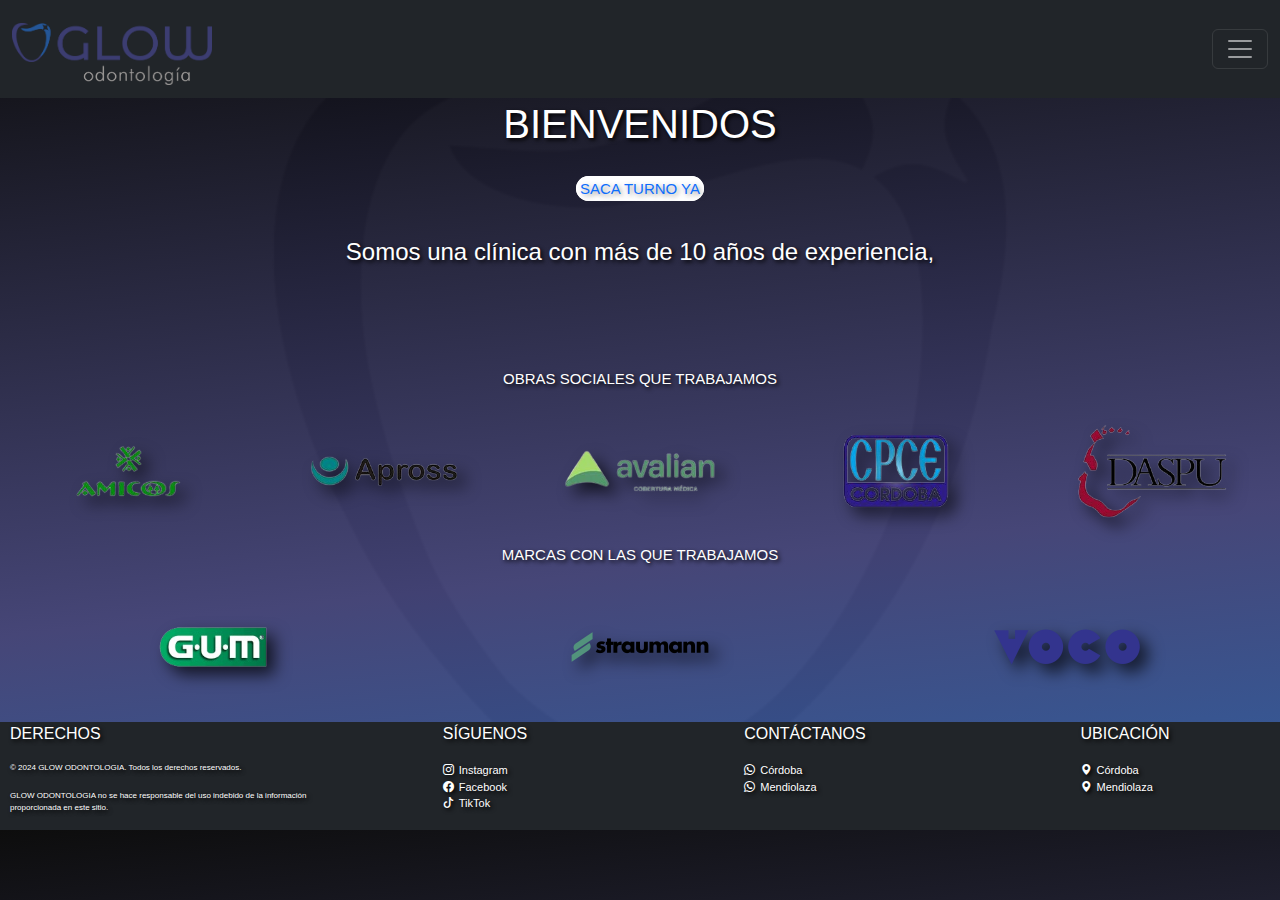
<file: index.html>
<!DOCTYPE html>
<html lang="es">

<head>
  <meta charset="UTF-8">
  <meta name="viewport" content="width=device-width, initial-scale=1.0">
  <link href="https://cdn.jsdelivr.net/npm/bootstrap@5.3.3/dist/css/bootstrap.min.css" rel="stylesheet"
    integrity="sha384-QWTKZyjpPEjISv5WaRU9OFeRpok6YctnYmDr5pNlyT2bRjXh0JMhjY6hW+ALEwIH" crossorigin="anonymous">
  <script src="https://cdn.jsdelivr.net/npm/bootstrap@5.3.3/dist/js/bootstrap.bundle.min.js"
    integrity="sha384-YvpcrYf0tY3lHB60NNkmXc5s9fDVZLESaAA55NDzOxhy9GkcIdslK1eN7N6jIeHz" crossorigin="anonymous">
    </script>
  <link rel="stylesheet" href="./CSS/styles.css">
  <link rel="stylesheet" href="https://cdn.jsdelivr.net/npm/bootstrap-icons@1.11.3/font/bootstrap-icons.css">
  <title>Inicio</title>
</head>

<body class="colorFondo">
  <header>
    <nav class="navbar navbar-dark bg-dark fixed-top">
      <div class="container-fluid">
        <a class="navbar-brand" href="./index.html">
          <img src="./images/Logo.png" alt="Logo" class="logo">
        </a>
        <button class="navbar-toggler" type="button" data-bs-toggle="offcanvas" data-bs-target="#offcanvasDarkNavbar"
          aria-controls="offcanvasDarkNavbar" aria-label="Toggle navigation">
          <span class="navbar-toggler-icon"></span>
        </button>
        <div class="offcanvas offcanvas-end text-bg-dark" tabindex="-1" id="offcanvasDarkNavbar"
          aria-labelledby="offcanvasDarkNavbarLabel">
          <div class="offcanvas-header">
            <h5 class="offcanvas-title" id="offcanvasDarkNavbarLabel">Menú de navegación</h5>
            <button type="button" class="btn-close btn-close-white" data-bs-dismiss="offcanvas"
              aria-label="Close"></button>
          </div>
          <div class="offcanvas-body">
            <ul class="navbar-nav justify-content-end flex-grow-1 pe-3">
              <li class="nav-item">
                <a class="nav-link active" aria-current="page" href="./index.html">Inicio</a>
              </li>
              <li class="nav-item">
                <a class="nav-link" href="./pages/sucursales.html">Sucursales</a>
              </li>
              <li class="nav-item">
                <a class="nav-link" href="./pages/especialidades.html">Especialidades</a>
              </li>
              <li class="nav-item">
                <a class="nav-link" href="./pages/equipo.html">Equipo</a>
              </li>
              <li class="nav-item">
                <a class="nav-link" href="./pages/casosClinicos.html">Casos Clínicos</a>
              </li>
            </ul>
          </div>
        </div>
      </div>
    </nav>
  </header>

  <main>
    <h1>BIENVENIDOS</h1>
    <a href="https://linktr.ee/glowodonto" class="turnoYa" target="_blank">SACA TURNO YA</a>
    <p id="pIndex">Somos una clínica con más de 10 años de experiencia, <span>trabajamos con la mejor calidad de toda
        Argentina</span></p>
  </main>

  <div>
    <h2 class="indexh2">OBRAS SOCIALES QUE TRABAJAMOS</h2>
    <section class="obrasSociales">
      <img src="./images/amicos.png" alt="amicos">
      <img src="./images/apross.png" alt="apross">
      <img src="./images/avalian.png" alt="avalian">
      <img src="./images/cpce.png" alt="cpce">
      <img src="./images/daspu.png" alt="daspu">
    </section>
    <h2 class="indexh2">MARCAS CON LAS QUE TRABAJAMOS</h2>
    <section class="marcas">
      <img src="./images/gum.png" alt="gum">
      <img src="./images/straumann-logo-png-transparent.png" alt="straumann">
      <img src="./images/voco-logo-png-transparent.png" alt="voco">
    </section>
  </div>

  <footer>
    <div>
      <p>DERECHOS</p>
      <p class="derechosReservados">© 2024 GLOW ODONTOLOGIA. Todos los derechos reservados.</p>
      <p class="derechosReservados">GLOW ODONTOLOGIA no se hace responsable del uso indebido de la información
        proporcionada en este sitio.</p>
    </div>
    <div>
      <p>SÍGUENOS</p>
      <a href="https://www.instagram.com/glowodontologia/" target="_blank"><i
          class="bi bi-instagram"></i><span>Instagram</span></a>
      <a href="https://www.facebook.com/glowodontologia/" target="_blank"><i
          class="bi bi-facebook"></i><span>Facebook</span></a>
      <a href="https://www.tiktok.com/@glow.odontologa" target="_blank"><i
          class="bi bi-tiktok"></i><span>TikTok</span></a>
    </div>
    <div>
      <p>CONTÁCTANOS</p>
      <a href="https://api.whatsapp.com/message/ZI5Y6T6PVYKTI1?autoload=1&app_absent=0" target="_blank"><i
          class="bi bi-whatsapp"></i><span class="textoHover">Córdoba</span></a>
      <a href="https://api.whatsapp.com/message/4CBHZ5F6VNZRB1?autoload=1&app_absent=0" target="_blank"><i
          class="bi bi-whatsapp"></i><span class="textoHover">Mendiolaza</span></a>
    </div>
    <div>
      <p>UBICACIÓN</p>
      <a href="https://www.google.com/maps/place/Glow+Odontología/@-31.3258261,-64.3265023,12z/data=!4m5!3m4!1s0x94329fecbe451231:0x4699fbd8b0b3425a!8m2!3d-31.3945336!4d-64.2621806?hl=es&shorturl=1"
        target="_blank"><i class="bi bi-geo-alt-fill"></i><span>Córdoba</span></a>
      <a href="https://www.google.com/maps/place//data=!4m2!3m1!1s0x943282d088f84599:0xbc4633bacbb0b264?utm_source=mstt_1&entry=gps"
        target="_blank"><i class="bi bi-geo-alt-fill"></i><span>Mendiolaza</span></a>
    </div>
  </footer>
</body>

</html>
</file>
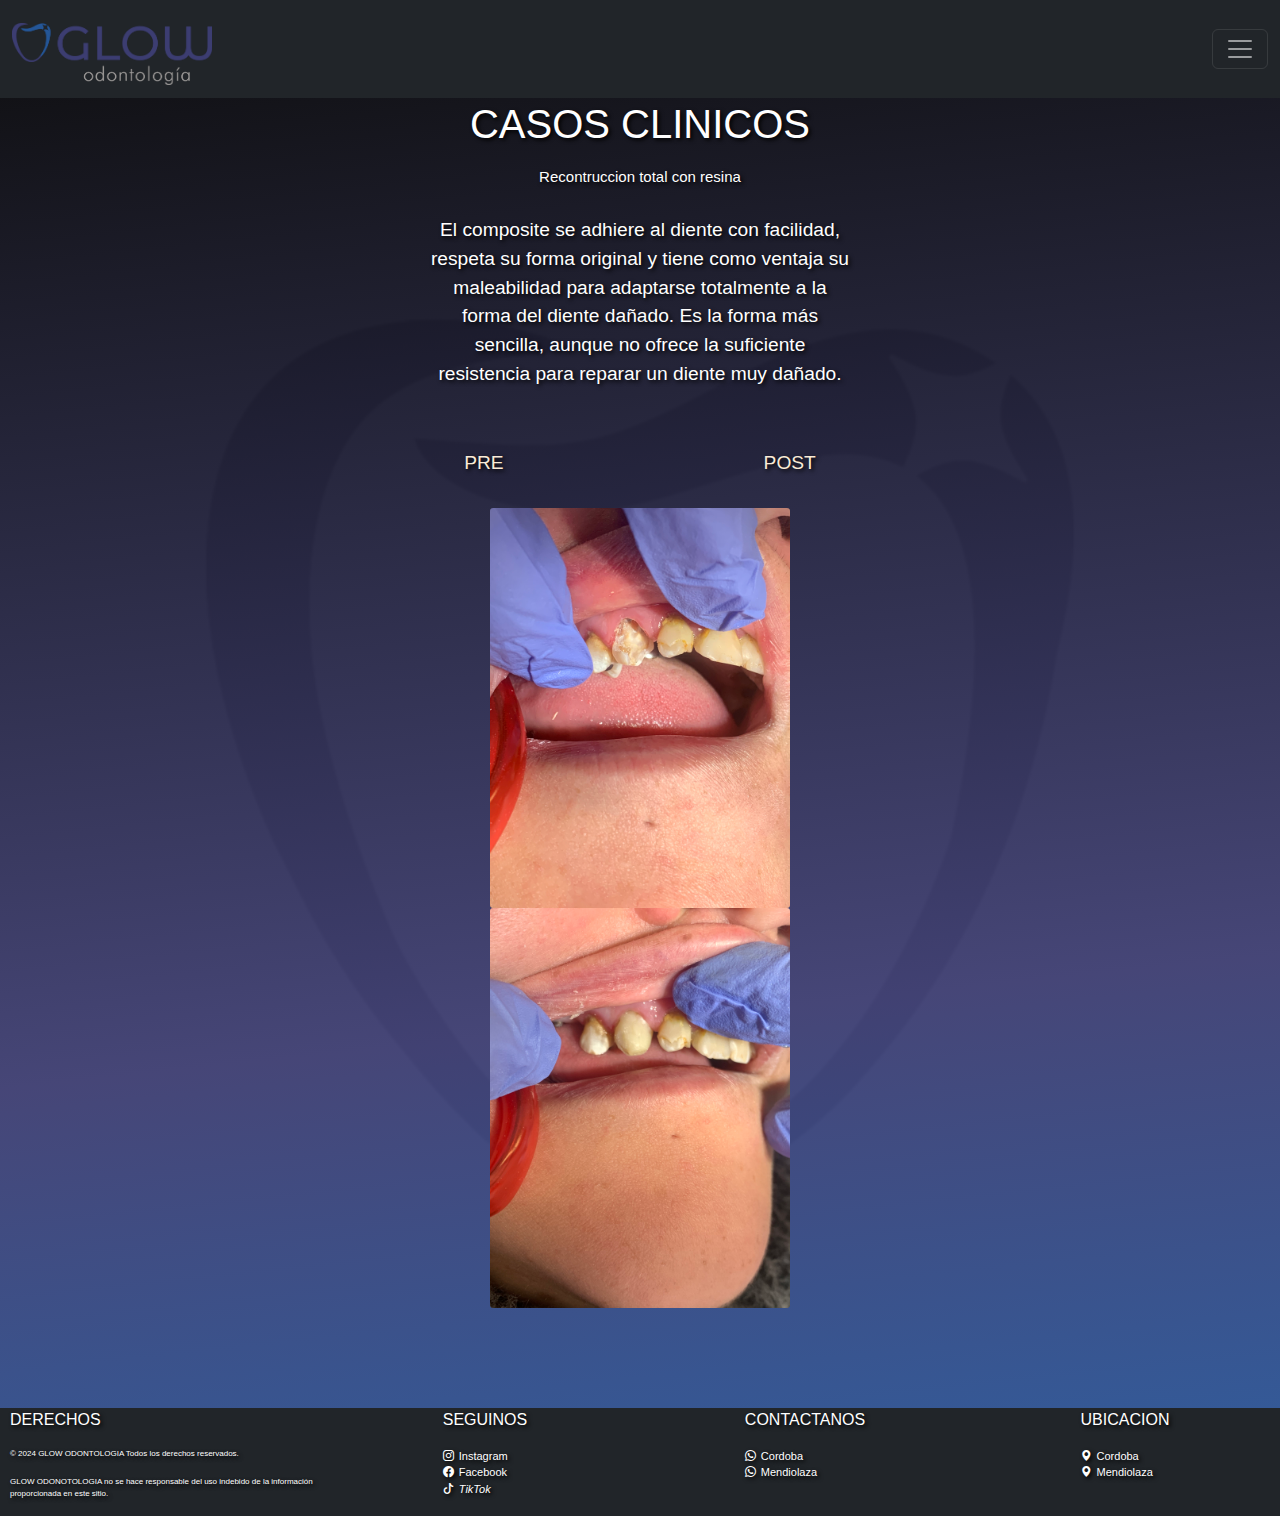
<file: pages/casosClinicos.html>
<!DOCTYPE html>
<html lang="en">
<head>
    <meta charset="UTF-8">
    <meta name="viewport" content="width=device-width, initial-scale=1.0">
    <link href="https://cdn.jsdelivr.net/npm/bootstrap@5.3.3/dist/css/bootstrap.min.css" rel="stylesheet" integrity="sha384-QWTKZyjpPEjISv5WaRU9OFeRpok6YctnYmDr5pNlyT2bRjXh0JMhjY6hW+ALEwIH" crossorigin="anonymous">
    <script src="https://cdn.jsdelivr.net/npm/bootstrap@5.3.3/dist/js/bootstrap.bundle.min.js" integrity="sha384-YvpcrYf0tY3lHB60NNkmXc5s9fDVZLESaAA55NDzOxhy9GkcIdslK1eN7N6jIeHz" crossorigin="anonymous"></script>
    <link rel="stylesheet" href="../CSS/styles.css">    
    <link rel="stylesheet" href="https://cdn.jsdelivr.net/npm/bootstrap-icons@1.11.3/font/bootstrap-icons.min.css"> 
    <title>Casos Clinicos</title>
</head>
<body>
  <header>
    <nav class="navbar navbar-dark bg-dark fixed-top">
        <div class="container-fluid">
            <a class="navbar-brand"  href="../index.html" class="home">
                <img src="../images/Logo.png" alt="Logo" class="logo">  
            </a>
          <button class="navbar-toggler" type="button" data-bs-toggle="offcanvas" data-bs-target="#offcanvasDarkNavbar" aria-controls="offcanvasDarkNavbar" aria-label="Toggle navigation">
            <span class="navbar-toggler-icon"></span>
          </button>
          <div class="offcanvas offcanvas-end text-bg-dark" tabindex="-1" id="offcanvasDarkNavbar" aria-labelledby="offcanvasDarkNavbarLabel">
            <div class="offcanvas-header">
              <h5 class="offcanvas-title" id="offcanvasDarkNavbarLabel">Menu de navegacion</h5>
              <button type="button" class="btn-close btn-close-white" data-bs-dismiss="offcanvas" aria-label="Close"></button>
            </div>
            <div class="offcanvas-body">
              <ul class="navbar-nav justify-content-end flex-grow-1 pe-3">
                <li class="nav-item">
                  <a class="nav-link active" aria-current="#" href="../index.html">Incio</a>
                </li>   
                <li class="nav-item">
                  <a class="nav-link" href="./sucursales.html">Sucursales</a>
                </li>
                <li class="nav-item">
                    <a class="nav-link" href="#">Especialidades</a>
                  </li>
                  <li class="nav-item">
                    <a class="nav-link" href="./equipo.html">Equipo</a>
                  </li>
                  <li class="nav-item">
                    <a class="nav-link" href="./casosClinicos.html">Casos Clinicos</a>
                  </li>
              </ul>
            </div>
          </div>
        </div>
      </nav>
</header>
<main>   
<h1>CASOS CLINICOS</h1>
  <div class="contenedorCasos">
    <h2>Recontruccion total con resina</h2>
    <div >
      <p> El composite se adhiere al diente con facilidad, respeta su forma original y tiene como ventaja su maleabilidad para adaptarse totalmente a la forma del diente dañado. Es la forma más sencilla, aunque no ofrece la suficiente resistencia para reparar un diente muy dañado.</p>
    </div>
    <div class="contenedorTexto"><p class="textoPre">PRE</p> <p class="textoPost">POST</p></div>
    <img class="casoPre1" src="../images/caso1pre.jpg" alt="casoPre1">
    <img class="casoPost1" src="../images/caso1post.jpg" alt="casoPost1">
  </div>
  </main>
  <footer>
    <div>
      <p>DERECHOS</p>
      <p class="derechosReservados">© 2024 GLOW ODONTOLOGIA Todos los derechos reservados. </p> <p class="derechosReservados"> GLOW ODONOTOLOGIA no se hace responsable del uso indebido de la información proporcionada en este sitio.</p>
    </div>    
    <div>
      <p>SEGUINOS</p>
      <a href="https://www.instagram.com/glowodontologia/" target="_blank"><i class="bi bi-instagram"></i><span>Instagram</span></a>
      <a href="https://www.facebook.com/glowodontologia/" target="_blank"><i class="bi bi-facebook"></i><span>Facebook</span></a>
      <a href="https://www.tiktok.com/@glow.odontologa"
      target="_blank"><i class="bi bi-tiktok"><span>TikTok</span></i></a>
    </div>  
    <div class=>
      <p>CONTACTANOS</p>
      <a href="https://api.whatsapp.com/message/ZI5Y6T6PVYKTI1?autoload=1&app_absent=0" target="_blank"><i class="bi bi-whatsapp"></i><span class="textoHover">Cordoba</span></a>
      <a href="https://api.whatsapp.com/message/4CBHZ5F6VNZRB1?autoload=1&app_absent=0" target="_blank"><i class="bi bi-whatsapp"></i><span class="textoHover">Mendiolaza</span></a>
    </div>
    <div>
      <p>UBICACION</p>
      <a href="https://www.google.com/maps/place/Glow+Odontología/@-31.3258261,-64.3265023,12z/data=!4m5!3m4!1s0x94329fecbe451231:0x4699fbd8b0b3425a!8m2!3d-31.3945336!4d-64.2621806?hl=es&shorturl=1" target="_blank"><i class="bi bi-geo-alt-fill"></i><span>Cordoba</span></a>
      <a href="https://www.google.com/maps/place//data=!4m2!3m1!1s0x943282d088f84599:0xbc4633bacbb0b264?utm_source=mstt_1&entry=gps" target="_blank"><i class="bi bi-geo-alt-fill"></i><span>Mendiolaza</span></a>
    </div>

    
</footer>

</body>
</html>
</file>
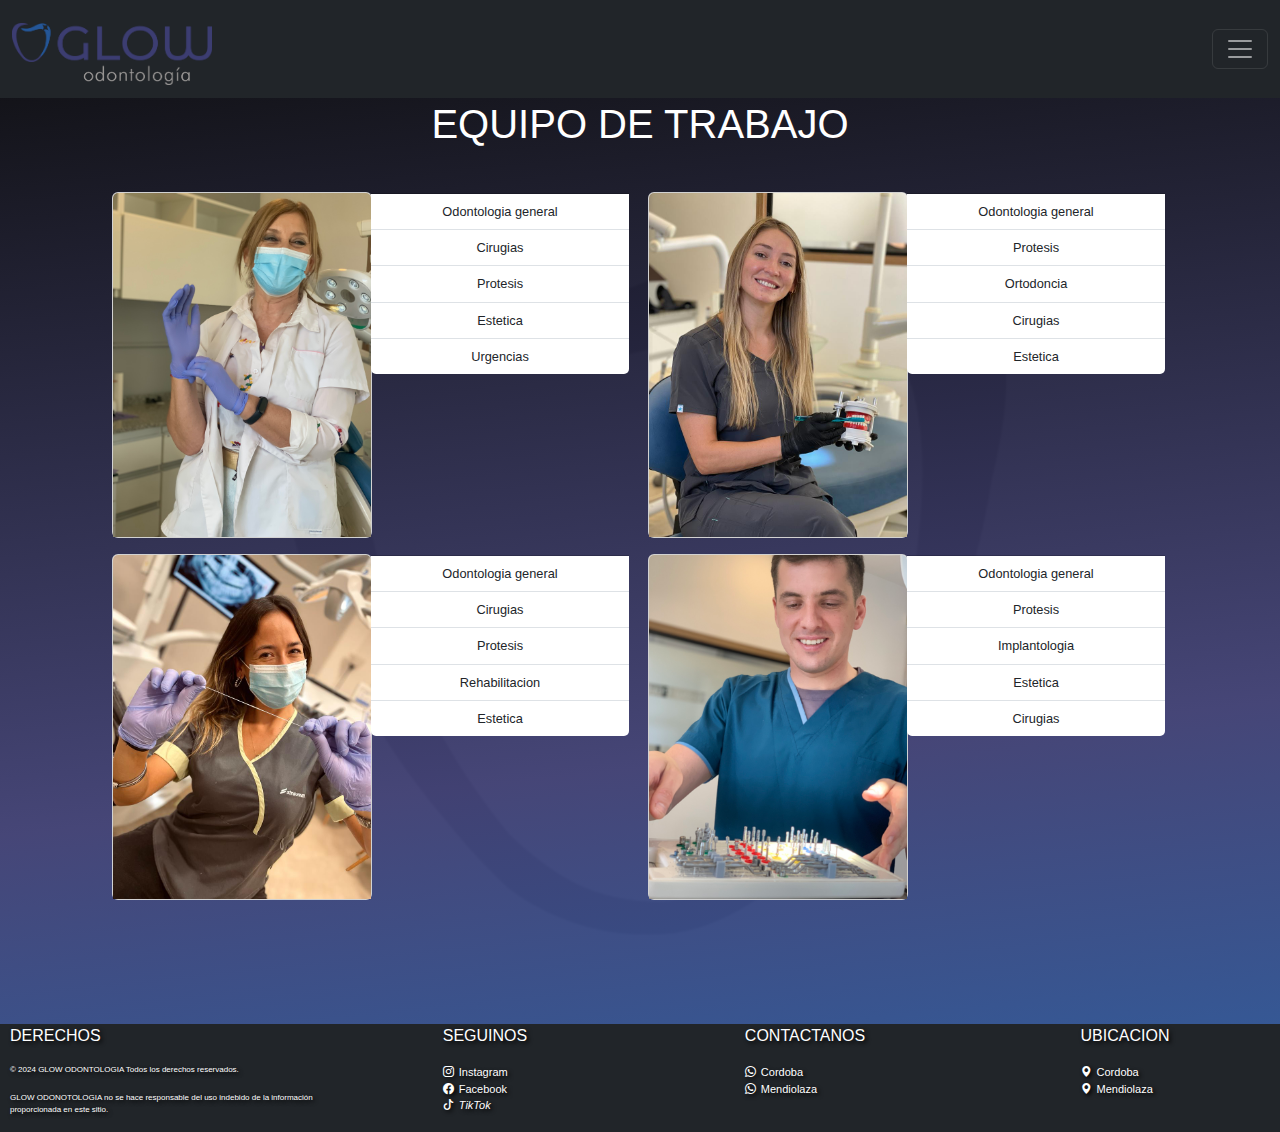
<file: pages/equipo.html>
<!DOCTYPE html>
<html lang="en">
<head>
    <meta charset="UTF-8">
    <meta name="viewport" content="width=device-width, initial-scale=1.0">
    <link href="https://cdn.jsdelivr.net/npm/bootstrap@5.3.3/dist/css/bootstrap.min.css" rel="stylesheet" integrity="sha384-QWTKZyjpPEjISv5WaRU9OFeRpok6YctnYmDr5pNlyT2bRjXh0JMhjY6hW+ALEwIH" crossorigin="anonymous">
    <script src="https://cdn.jsdelivr.net/npm/bootstrap@5.3.3/dist/js/bootstrap.bundle.min.js" integrity="sha384-YvpcrYf0tY3lHB60NNkmXc5s9fDVZLESaAA55NDzOxhy9GkcIdslK1eN7N6jIeHz" crossorigin="anonymous"></script>
    <link rel="stylesheet" href="https://cdn.jsdelivr.net/npm/bootstrap-icons@1.11.3/font/bootstrap-icons.min.css">
    <link rel="stylesheet" href="../CSS/styles.css">
    <title>Equipo</title>
</head>
<body>
  <header>

    <nav class="navbar navbar-dark bg-dark fixed-top">
      <div class="container-fluid">
          <a class="navbar-brand"  href="../index.html" class="home">
              <img src="../images/Logo.png" alt="Logo" class="logo">  
          </a>
        <button class="navbar-toggler" type="button" data-bs-toggle="offcanvas" data-bs-target="#offcanvasDarkNavbar" aria-controls="offcanvasDarkNavbar" aria-label="Toggle navigation">
          <span class="navbar-toggler-icon"></span>
        </button>
        <div class="offcanvas offcanvas-end text-bg-dark" tabindex="-1" id="offcanvasDarkNavbar" aria-labelledby="offcanvasDarkNavbarLabel">
          <div class="offcanvas-header">
            <h5 class="offcanvas-title" id="offcanvasDarkNavbarLabel">Menu de navegacion</h5>
            <button type="button" class="btn-close btn-close-white" data-bs-dismiss="offcanvas" aria-label="Close"></button>
          </div>
          <div class="offcanvas-body">
            <ul class="navbar-nav justify-content-end flex-grow-1 pe-3">
              <li class="nav-item">
                <a class="nav-link active" aria-current="#" href="../index.html">Incio</a>
              </li>   
              <li class="nav-item">
                <a class="nav-link" href="./sucursales.html">Sucursales</a>
              </li>
              <li class="nav-item">
                  <a class="nav-link" href="./especialidades.html">Especialidades</a>
                </li>
                <li class="nav-item">
                  <a class="nav-link" href="./equipo.html">Equipo</a>
                </li>
                <li class="nav-item">
                  <a class="nav-link" href="./casosClinicos.html">Casos Clinicos</a>
                </li>
            </ul>
          </div>
        </div>
      </div>
    </nav>
</header>
      
      <main class="contenedorEquipo ">
          <h1>EQUIPO DE TRABAJO</h1>
          <div class="container py-4 ">
            <div class="row row-cols-1 g-3 " id="contendorCard"> 

              <div class="col">
                <div class="card">
                  <img id="imagenesOdontologos" src="../images/SIL.jpg" class="card-img-top" alt="SIL">
                <ul class="list-group list-group-flush">
                  <li class="list-group-item">Odontologia general</li>
                  <li class="list-group-item">Cirugias</li>
                  <li class="list-group-item">Protesis</li>
                  <li class="list-group-item">Estetica</li>
                  <li class="list-group-item">Urgencias</li>
                </ul>
              </div>
              </div>
              <div class="col">
                <div class="card" >
                  <img id="imagenesOdontologos" src="../images/MARU.jpg" class="card-img-top" alt="Maru">
                  <ul class="list-group list-group-flush">
                    <li class="list-group-item">Odontologia general</li>
                    <li class="list-group-item">Protesis</li>
                    <li class="list-group-item">Ortodoncia</li>
                    <li class="list-group-item">Cirugias</li>
                    <li class="list-group-item">Estetica</li>
                    
                  </ul>
                </div>
                </div>
              
              <div class="col">
              <div class="card" >
                <img id="imagenesOdontologos" src="../images/RO.jpg" class="card-img-top" alt="Rocio">
                <ul class="list-group list-group-flush">
                  <li class="list-group-item">Odontologia general</li>
                  <li class="list-group-item">Cirugias</li>
                  <li class="list-group-item">Protesis</li>
                  <li class="list-group-item">Rehabilitacion</li>
                  <li class="list-group-item">Estetica</li>
                </ul> 
              </div>
            </div>
              <div class="col">
              <div class="card">
                    <img id="imagenesOdontologos" src="../images/MARCOS.jpg" class="card-img-top" alt="MARCOS">
                    <ul class="list-group list-group-flush">
                      <li class="list-group-item">Odontologia general</li>
                      <li class="list-group-item">Protesis</li>
                      <li class="list-group-item">Implantologia</li>
                      <li class="list-group-item">Estetica</li>
                      <li class="list-group-item">Cirugias</li>
                  </ul>
                </div>
            </div>   
          </div>
        </div>
              </main>
              <footer>
                <div>
                  <p>DERECHOS</p>
                  <p class="derechosReservados">© 2024 GLOW ODONTOLOGIA Todos los derechos reservados. </p> <p class="derechosReservados"> GLOW ODONOTOLOGIA no se hace responsable del uso indebido de la información proporcionada en este sitio.</p>
                </div>    
                <div>
                  <p>SEGUINOS</p>
                  <a href="https://www.instagram.com/glowodontologia/" target="_blank"><i class="bi bi-instagram"></i><span>Instagram</span></a>
                  <a href="https://www.facebook.com/glowodontologia/" target="_blank"><i class="bi bi-facebook"></i><span>Facebook</span></a>
                  <a href="https://www.tiktok.com/@glow.odontologa"
                  target="_blank"><i class="bi bi-tiktok"><span>TikTok</span></i></a>
                </div>  
                <div class=>
                  <p>CONTACTANOS</p>
                  <a href="https://api.whatsapp.com/message/ZI5Y6T6PVYKTI1?autoload=1&app_absent=0" target="_blank"><i class="bi bi-whatsapp"></i><span class="textoHover">Cordoba</span></a>
                  <a href="https://api.whatsapp.com/message/4CBHZ5F6VNZRB1?autoload=1&app_absent=0" target="_blank"><i class="bi bi-whatsapp"></i><span class="textoHover">Mendiolaza</span></a>
                </div>
                <div>
                  <p>UBICACION</p>
                  <a href="https://www.google.com/maps/place/Glow+Odontología/@-31.3258261,-64.3265023,12z/data=!4m5!3m4!1s0x94329fecbe451231:0x4699fbd8b0b3425a!8m2!3d-31.3945336!4d-64.2621806?hl=es&shorturl=1" target="_blank"><i class="bi bi-geo-alt-fill"></i><span>Cordoba</span></a>
                  <a href="https://www.google.com/maps/place//data=!4m2!3m1!1s0x943282d088f84599:0xbc4633bacbb0b264?utm_source=mstt_1&entry=gps" target="_blank"><i class="bi bi-geo-alt-fill"></i><span>Mendiolaza</span></a>
                </div>
        
                
            </footer>
</body>
</html>
</file>
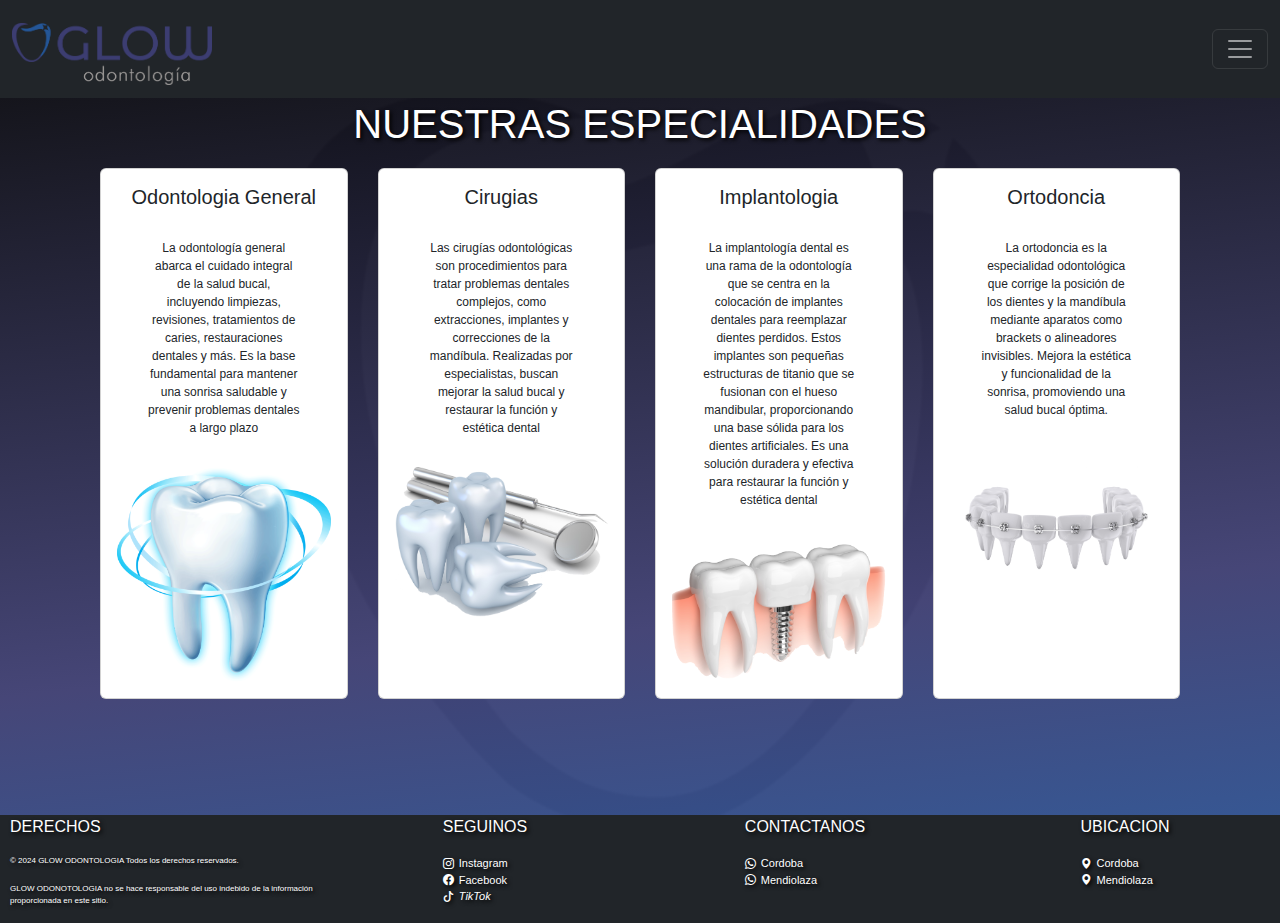
<file: pages/especialidades.html>
<!DOCTYPE html>
<html lang="en">
<head>
    <meta charset="UTF-8">
    <meta name="viewport" content="width=device-width, initial-scale=1.0">
    <link href="https://cdn.jsdelivr.net/npm/bootstrap@5.3.3/dist/css/bootstrap.min.css" rel="stylesheet" integrity="sha384-QWTKZyjpPEjISv5WaRU9OFeRpok6YctnYmDr5pNlyT2bRjXh0JMhjY6hW+ALEwIH" crossorigin="anonymous">
    <script src="https://cdn.jsdelivr.net/npm/bootstrap@5.3.3/dist/js/bootstrap.bundle.min.js" integrity="sha384-YvpcrYf0tY3lHB60NNkmXc5s9fDVZLESaAA55NDzOxhy9GkcIdslK1eN7N6jIeHz" crossorigin="anonymous"></script>
    <link rel="stylesheet" href="https://cdn.jsdelivr.net/npm/bootstrap-icons@1.11.3/font/bootstrap-icons.min.css">
    <link rel="stylesheet" href="../CSS/styles.css">
    <title>Especialidades</title>
</head>
<body>
    <header>
        <nav class="navbar navbar-dark bg-dark fixed-top">
            <div class="container-fluid">
                <a class="navbar-brand"  href="../index.html" class="home">
                    <img src="../images/Logo.png" alt="Logo" class="logo">  
                </a>
              <button class="navbar-toggler" type="button" data-bs-toggle="offcanvas" data-bs-target="#offcanvasDarkNavbar" aria-controls="offcanvasDarkNavbar" aria-label="Toggle navigation">
                <span class="navbar-toggler-icon"></span>
              </button>
              <div class="offcanvas offcanvas-end text-bg-dark" tabindex="-1" id="offcanvasDarkNavbar" aria-labelledby="offcanvasDarkNavbarLabel">
                <div class="offcanvas-header">
                  <h5 class="offcanvas-title" id="offcanvasDarkNavbarLabel">Menu de navegacion</h5>
                  <button type="button" class="btn-close btn-close-white" data-bs-dismiss="offcanvas" aria-label="Close"></button>
                </div>
                <div class="offcanvas-body">
                  <ul class="navbar-nav justify-content-end flex-grow-1 pe-3">
                    <li class="nav-item">
                      <a class="nav-link active" aria-current="#" href="../index.html">Incio</a>
                    </li>   
                    <li class="nav-item">
                      <a class="nav-link" href="./sucursales.html">Sucursales</a>
                    </li>
                    <li class="nav-item">
                        <a class="nav-link" href="./especialidades.html">Especialidades</a>
                      </li>
                      <li class="nav-item">
                        <a class="nav-link" href="./equipo.html">Equipo</a>
                      </li>
                      <li class="nav-item">
                        <a class="nav-link" href="./casosClinicos.html">Casos Clinicos</a>
                      </li>
                  </ul>
                </div>
              </div>
            </div>
          </nav>
  </header>
  <main class="mainEspecialidades">
    <h1>NUESTRAS ESPECIALIDADES</h1>
    <div class="contenedor mx-auto">
      <div class="card text-center mb-3" >
        <div class="card-body">
          <h5 class="card-title">Odontologia General</h5>
          <p class="card-text">La odontología general abarca el cuidado integral de la salud bucal, incluyendo limpiezas, revisiones, tratamientos de caries, restauraciones dentales y más. Es la base fundamental para mantener una sonrisa saludable y prevenir problemas dentales a largo plazo</p>
          <img class="card-img-bottom" src="../images/odontologia general.png" alt="">
        </div>
      </div>
      
      <div class="card text-center mb-3" >
        <div class="card-body">
          <h5 class="card-title">Cirugias</h5>
          <p class="card-text">Las cirugías odontológicas son procedimientos para tratar problemas dentales complejos, como extracciones, implantes y correcciones de la mandíbula. Realizadas por especialistas, buscan mejorar la salud bucal y restaurar la función y estética dental</p>
          <img class="card-img-bottom" src="../images/Cirugia dentales.png" alt="">
        </div>
      </div>
     
      <div class="card text-center mb-3" >
        <div class="card-body">
          <h5 class="card-title">Implantologia</h5>
          <p class="card-text">La implantología dental es una rama de la odontología que se centra en la colocación de implantes dentales para reemplazar dientes perdidos. Estos implantes son pequeñas estructuras de titanio que se fusionan con el hueso mandibular, proporcionando una base sólida para los dientes artificiales. Es una solución duradera y efectiva para restaurar la función y estética dental</p>
          <img class="card-img-top" src="../images/Implantes.png" alt="">
        </div>
      </div>
     
      <div class="card text-center mb-3" >
        <div class="card-body">
          <h5 class="card-title">Ortodoncia</h5>
          <p class="card-text">La ortodoncia es la especialidad odontológica que corrige la posición de los dientes y la mandíbula mediante aparatos como brackets o alineadores invisibles. Mejora la estética y funcionalidad de la sonrisa, promoviendo una salud bucal óptima.</p>
          <img class="card-img-bottom" src="../images/Ortodoncia.png" alt="">
        </div>
      </div>
    </div>
  </main>
  <footer>
    <div>
      <p>DERECHOS</p>
      <p class="derechosReservados">© 2024 GLOW ODONTOLOGIA Todos los derechos reservados. </p> <p class="derechosReservados"> GLOW ODONOTOLOGIA no se hace responsable del uso indebido de la información proporcionada en este sitio.</p>
    </div>    
    <div>
      <p>SEGUINOS</p>
      <a href="https://www.instagram.com/glowodontologia/" target="_blank"><i class="bi bi-instagram"></i><span>Instagram</span></a>
      <a href="https://www.facebook.com/glowodontologia/" target="_blank"><i class="bi bi-facebook"></i><span>Facebook</span></a>
      <a href="https://www.tiktok.com/@glow.odontologa"
      target="_blank"><i class="bi bi-tiktok"><span>TikTok</span></i></a>
    </div>  
    <div class=>
      <p>CONTACTANOS</p>
      <a href="https://api.whatsapp.com/message/ZI5Y6T6PVYKTI1?autoload=1&app_absent=0" target="_blank"><i class="bi bi-whatsapp"></i><span class="textoHover">Cordoba</span></a>
      <a href="https://api.whatsapp.com/message/4CBHZ5F6VNZRB1?autoload=1&app_absent=0" target="_blank"><i class="bi bi-whatsapp"></i><span class="textoHover">Mendiolaza</span></a>
    </div>
    <div>
      <p>UBICACION</p>
      <a href="https://www.google.com/maps/place/Glow+Odontología/@-31.3258261,-64.3265023,12z/data=!4m5!3m4!1s0x94329fecbe451231:0x4699fbd8b0b3425a!8m2!3d-31.3945336!4d-64.2621806?hl=es&shorturl=1" target="_blank"><i class="bi bi-geo-alt-fill"></i><span>Cordoba</span></a>
      <a href="https://www.google.com/maps/place//data=!4m2!3m1!1s0x943282d088f84599:0xbc4633bacbb0b264?utm_source=mstt_1&entry=gps" target="_blank"><i class="bi bi-geo-alt-fill"></i><span>Mendiolaza</span></a>
    </div>

    
</footer>
</body>
</html>
</file>
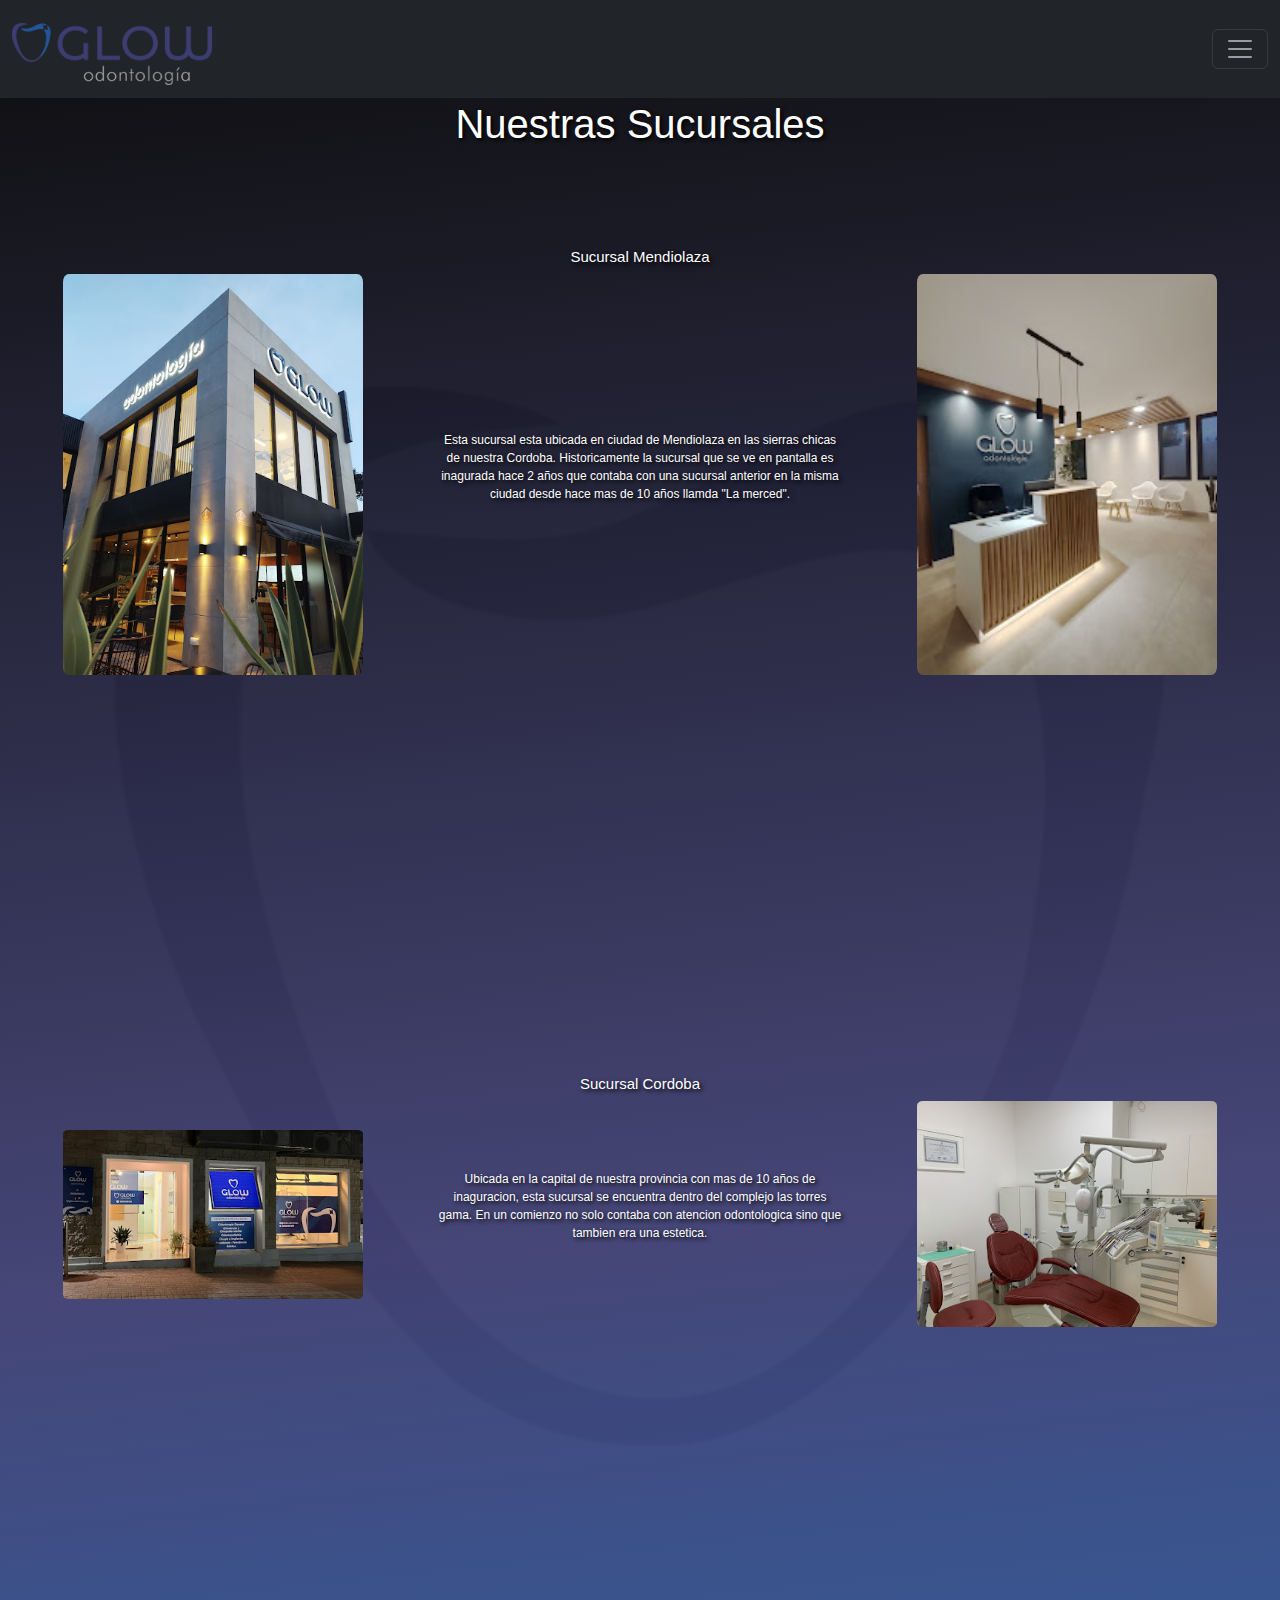
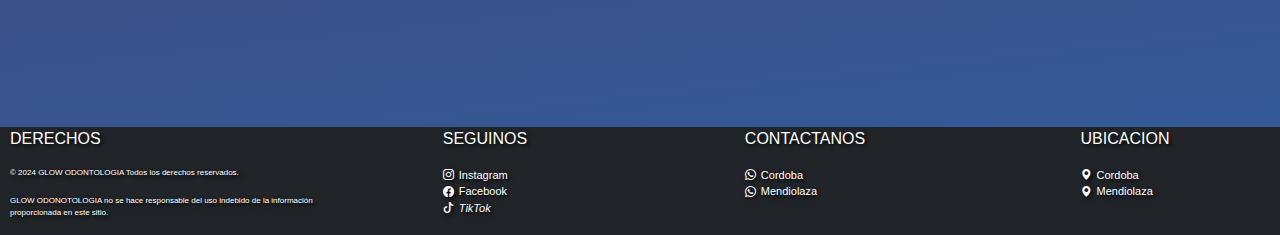
<file: pages/sucursales.html>
<!DOCTYPE html>
<html lang="en">
<head>
    <meta charset="UTF-8">
    <meta name="viewport" content="width=device-width, initial-scale=1.0">
    <link href="https://cdn.jsdelivr.net/npm/bootstrap@5.3.3/dist/css/bootstrap.min.css" rel="stylesheet" integrity="sha384-QWTKZyjpPEjISv5WaRU9OFeRpok6YctnYmDr5pNlyT2bRjXh0JMhjY6hW+ALEwIH" crossorigin="anonymous">
    <script src="https://cdn.jsdelivr.net/npm/bootstrap@5.3.3/dist/js/bootstrap.bundle.min.js" integrity="sha384-YvpcrYf0tY3lHB60NNkmXc5s9fDVZLESaAA55NDzOxhy9GkcIdslK1eN7N6jIeHz" crossorigin="anonymous"></script>
    <link rel="stylesheet" href="../CSS/styles.css">
    <link rel="stylesheet" href="https://cdn.jsdelivr.net/npm/bootstrap-icons@1.11.3/font/bootstrap-icons.min.css">
    <title>Sucursales</title>
    
</head>
<body>
  <header>
    <nav class="navbar navbar-dark bg-dark fixed-top">
      <div class="container-fluid">
          <a class="navbar-brand"  href="../index.html" class="home">
              <img src="../images/Logo.png" alt="Logo" class="logo">  
          </a>
        <button class="navbar-toggler" type="button" data-bs-toggle="offcanvas" data-bs-target="#offcanvasDarkNavbar" aria-controls="offcanvasDarkNavbar" aria-label="Toggle navigation">
          <span class="navbar-toggler-icon"></span>
        </button>
        <div class="offcanvas offcanvas-end text-bg-dark" tabindex="-1" id="offcanvasDarkNavbar" aria-labelledby="offcanvasDarkNavbarLabel">
          <div class="offcanvas-header">
            <h5 class="offcanvas-title" id="offcanvasDarkNavbarLabel">Menu de navegacion</h5>
            <button type="button" class="btn-close btn-close-white" data-bs-dismiss="offcanvas" aria-label="Close"></button>
          </div>
          <div class="offcanvas-body">
            <ul class="navbar-nav justify-content-end flex-grow-1 pe-3">
              <li class="nav-item">
                <a class="nav-link active" aria-current="#" href="../index.html">Incio</a>
              </li>   
              <li class="nav-item">
                <a class="nav-link" href="./sucursales.html">Sucursales</a>
              </li>
              <li class="nav-item">
                  <a class="nav-link" href="./especialidades.html">Especialidades</a>
                </li>
                <li class="nav-item">
                  <a class="nav-link" href="./equipo.html">Equipo</a>
                </li>
                <li class="nav-item">
                  <a class="nav-link" href="./casosClinicos.html">Casos Clinicos</a>
                </li>
            </ul>
          </div>
        </div>
      </div>
    </nav>
</header>
    </nav>
    <main>
      <h1>Nuestras Sucursales</h1> 
  </main>    
  <div class="sucursales">
    <h2>Sucursal Mendiolaza</h2>
    <div class="contenedorSucursales">
      <img class="imagenesSucursales" src="../images/Sucursal1.jpg" alt="imagenSucursal" >
      <p>Esta sucursal esta ubicada en ciudad de Mendiolaza en las sierras chicas de nuestra Cordoba. Historicamente la sucursal que se ve en pantalla es inagurada hace 2 años que contaba con una sucursal anterior en la misma ciudad desde hace mas de 10 años llamda "La merced".</p>
      <img class="imagenesSucursales" src="../images/Sucursal2.jpg" alt="imagenSucursal">
    </div>
    <div class="contenedorMapa">
      <iframe class="mapaChico" src="https://www.google.com/maps/embed?pb=!1m18!1m12!1m3!1d3410.6487711562672!2d-64.2989776!3d-31.258145000000003!2m3!1f0!2f0!3f0!3m2!1i1024!2i768!4f13.1!3m3!1m2!1s0x943282d088f84599%3A0xbc4633bacbb0b264!2sGLOW%20Odontologia!5e0!3m2!1ses!2sar!4v1711509725783!5m2!1ses!2sar" width="200" height="200" style="border:0;" allowfullscreen="" loading="lazy" referrerpolicy="no-referrer-when-downgrade"></iframe>

      <iframe class="mapaSucursal" src="https://www.google.com/maps/embed?pb=!1m18!1m12!1m3!1d3410.6487720836276!2d-64.30155252431837!3d-31.258144974335153!2m3!1f0!2f0!3f0!3m2!1i1024!2i768!4f13.1!3m3!1m2!1s0x943282d088f84599%3A0xbc4633bacbb0b264!2sGLOW%20Odontologia!5e0!3m2!1ses!2sar!4v1709076661415!5m2!1ses!2sar" width="400" height="300" style="border:0; justify-content: center;" allowfullscreen="" loading="lazy" referrerpolicy="no-referrer-when-downgrade"></iframe>  
  </div>
  <!-- SUCURSAL CORDOBA -->
  <div>
      <h2>Sucursal Cordoba</h2>
      <div class="contenedorSucursales">
        <img class="imagenesSucursales2" src="../images/Sucursal3.jpg" alt="imagenesSucursales2">
      <p>Ubicada en la capital de nuestra provincia con mas de 10 años de inaguracion, esta sucursal se encuentra dentro del complejo las torres gama. En un comienzo no solo contaba con atencion odontologica sino que tambien era una estetica.</p>
      <img class="imagenesSucursales2" src="../images/Sucursal4.jpg" alt="imagenSucursal">
    </div>
      <div class="contenedorMapa">
        <iframe class="mapaChico" src="https://www.google.com/maps/embed?pb=!1m14!1m8!1m3!1d109062.42683119197!2d-64.3265023!3d-31.3258261!3m2!1i1024!2i768!4f13.1!3m3!1m2!1s0x94329fecbe451231%3A0x4699fbd8b0b3425a!2sGlow%20Odontolog%C3%ADa!5e0!3m2!1ses!2sar!4v1711509574339!5m2!1ses!2sar" width="200" height="200" style="border:0;" allowfullscreen="" loading="lazy" referrerpolicy="no-referrer-when-downgrade"></iframe>
        
        <iframe class="mapaSucursal" src="https://www.google.com/maps/embed?pb=!1m18!1m12!1m3!1d3405.7948955496786!2d-64.2626703!3d-31.392218500000002!2m3!1f0!2f0!3f0!3m2!1i1024!2i768!4f13.1!3m3!1m2!1s0x94329fecbe451231%3A0x4699fbd8b0b3425a!2sGlow%20Odontolog%C3%ADa!5e0!3m2!1ses!2sar!4v1709076614569!5m2!1ses!2sar" width="400" height="300" style="border:0;" allowfullscreen="" loading="lazy" referrerpolicy="no-referrer-when-downgrade"></iframe>
      </div>
  </div>
</div>
<footer>
  <div>
    <p>DERECHOS</p>
    <p class="derechosReservados">© 2024 GLOW ODONTOLOGIA Todos los derechos reservados. </p> <p class="derechosReservados"> GLOW ODONOTOLOGIA no se hace responsable del uso indebido de la información proporcionada en este sitio.</p>
  </div>    
  <div>
    <p>SEGUINOS</p>
    <a href="https://www.instagram.com/glowodontologia/" target="_blank"><i class="bi bi-instagram"></i><span>Instagram</span></a>
    <a href="https://www.facebook.com/glowodontologia/" target="_blank"><i class="bi bi-facebook"></i><span>Facebook</span></a>
    <a href="https://www.tiktok.com/@glow.odontologa"
    target="_blank"><i class="bi bi-tiktok"><span>TikTok</span></i></a>
  </div>  
  <div class=>
    <p>CONTACTANOS</p>
    <a href="https://api.whatsapp.com/message/ZI5Y6T6PVYKTI1?autoload=1&app_absent=0" target="_blank"><i class="bi bi-whatsapp"></i><span class="textoHover">Cordoba</span></a>
    <a href="https://api.whatsapp.com/message/4CBHZ5F6VNZRB1?autoload=1&app_absent=0" target="_blank"><i class="bi bi-whatsapp"></i><span class="textoHover">Mendiolaza</span></a>
  </div>
  <div>
    <p>UBICACION</p>
    <a href="https://www.google.com/maps/place/Glow+Odontología/@-31.3258261,-64.3265023,12z/data=!4m5!3m4!1s0x94329fecbe451231:0x4699fbd8b0b3425a!8m2!3d-31.3945336!4d-64.2621806?hl=es&shorturl=1" target="_blank"><i class="bi bi-geo-alt-fill"></i><span>Cordoba</span></a>
    <a href="https://www.google.com/maps/place//data=!4m2!3m1!1s0x943282d088f84599:0xbc4633bacbb0b264?utm_source=mstt_1&entry=gps" target="_blank"><i class="bi bi-geo-alt-fill"></i><span>Mendiolaza</span></a>
  </div>

  
</footer>
</body>
</html>
</file>
<file: CSS/styles.css>
* {
  margin: 0px;
  padding: 0px;
  box-sizing: border-box;
  font-family: "Franklin Gothic Medium", "Arial Narrow", Arial, sans-serif;
}

body {
  background-size: cover;
  background-color: rgb(0, 0, 0);
  color: white;
  background-image: linear-gradient(174deg, rgba(0, 0, 0, 0.95) 0%, rgba(60, 60, 112, 0.95) 66%, rgba(37, 85, 153, 0.950105042) 100%), url(../images/gifLogo.gif);
  background-position: center;
  text-shadow: 2px 2px 4px #000000;
}

.logo {
  width: 200px;
  display: flex;
  margin: 10px 0px 0px 0px;
}

main {
  display: flexbox;
  margin: 100px;
  text-align: center;
  justify-content: center;
}
main h1 {
  justify-content: center;
  font-size: calc(15px + 1v);
  margin: 20px;
}
main p {
  margin: 30px;
}

.logo {
  width: 100px;
  display: flex;
  margin: 10px 0px 0px 0px;
}

main {
  margin-top: 80px;
}
main h1 {
  justify-content: center;
  font-size: calc(15px + 1v);
}
main #pIndex {
  color: white;
  text-align: center;
  justify-content: center;
}
main #pIndex span {
  display: none;
}

h2 {
  display: flex;
  text-align: center;
  font-size: 15px;
  justify-content: center;
}

.turnoYa {
  display: inline;
  text-align: center;
  text-decoration: none;
  border: 4px solid white;
  background-color: white;
  border-radius: 55px;
  font-size: 15px;
  text-shadow: 2px 2px 5px rgba(58, 53, 53, 0.545);
}

.obrasSociales {
  display: grid;
  justify-content: center;
}
.obrasSociales img {
  width: 150px;
  justify-content: space-around;
  filter: drop-shadow(8px 8px 8px rgba(0, 0, 0, 0.704));
}

.marcas {
  display: grid;
  width: 30%;
  height: 30%;
  justify-content: space-around;
  width: auto;
}
.marcas img {
  width: 150px;
  display: inline;
  align-items: center;
  filter: drop-shadow(8px 8px 8px rgba(0, 0, 0, 0.704));
}

@media screen and (min-width: 800px) {
  .logo {
    width: 200px;
    display: flex;
    margin: 10px 0px 0px 0px;
  }
  main {
    display: flexbox;
    margin: 100px;
    text-align: center;
    font-size: 150%;
  }
  main h1 {
    justify-content: center;
    font-size: calc(15px + 1v);
    margin: 20px;
  }
  main #pIndex {
    margin-top: 30px;
    width: auto;
    justify-content: center;
    align-items: center;
  }
  .turnoYa {
    display: inline;
    text-align: center;
    text-decoration: none;
    border: 10% solid white;
    background-color: white;
    border-radius: 50px;
  }
  .obrasSociales {
    display: flex;
    justify-content: center;
    justify-content: space-around;
  }
  .marcas {
    width: 30%;
    height: 30%;
    display: flex;
    justify-content: space-around;
    width: auto;
  }
}
.casoPre1, .casoPost1 {
  width: 300px;
  border-radius: 3px;
}

.contenedorCasos {
  margin-left: 300px;
  margin-right: 300px;
  font-size: 80%;
}

.contenedorTexto {
  display: flex;
  justify-content: center;
  color: antiquewhite;
  gap: 200px;
}

main.contenedorEquipo {
  text-shadow: none;
  font-size: 80%;
}
main.contenedorEquipo div.container #contendorCard div.col {
  width: 100%;
  display: inline;
  align-items: center;
}

.clear-fix:after {
  display: block;
  clear: both;
  content: "";
}

.img-responsive {
  max-width: 100%;
  height: auto;
}

.card__collection {
  position: relative;
  display: block;
  background: rgba(10, 10, 10, 0.5);
  padding: 10px;
  font-family: "Do Hyeon", sans-serif;
  overflow: hidden;
}
.card__collection .cards {
  display: block;
  float: left;
  position: relative;
  overflow: hidden;
  background-position: center;
  margin: 10px;
}

.cards--two {
  position: relative;
  backface-visibility: hidden;
}
.cards--two p {
  position: absolute;
  top: 83%;
  left: -100%;
  text-transform: capitalize;
  color: #fff;
  font-size: 20px;
  z-index: 8;
  transition: all 0.6s ease;
}
.cards--two:hover p {
  left: 8%;
}
.cards--two:hover img {
  transform: translateY(-15px);
}
.cards--two:hover .cards--two__rect {
  top: 75%;
}
.cards--two:hover .cards--two__tri {
  right: -40%;
}
.cards--two img {
  transition: all 0.2s ease;
}
.cards--two__tri {
  border-top: 220px solid transparent;
  border-bottom: 190px solid transparent;
  border-right: 288px solid #3C3D71;
  opacity: 0.9;
  position: absolute;
  display: block;
  top: 0;
  right: -100%;
  transition: all 0.3s ease-in-out;
}
.cards--two__rect {
  width: 750px;
  height: 200px;
  background: #3C3D71;
  display: block;
  position: absolute;
  top: 175%;
  left: -78%;
  transform: rotate(30deg);
  z-index: 5;
  opacity: 0.9;
  transition: all 0.3s ease-in-out;
}

span.cards--two__tri {
  display: none;
}

span.cards--two__tri:hover {
  display: block;
}

@media screen and (min-width: 600px) {
  main.contenedorEquipo {
    text-shadow: none;
  }
  main.contenedorEquipo div.container #contendorCard div.col {
    width: 50%;
  }
}
@media screen and (min-width: 1024px) {
  .contenedorEquipo {
    text-align: center;
    margin-top: 100px;
    text-shadow: none;
  }
  .contenedorEquipo div.col div.card {
    display: grid;
    grid-template-columns: repeat(2, 100%);
    width: 50%;
  }
}
.contenedor {
  display: inline;
  gap: 30px;
  text-shadow: none;
}
.contenedor .card {
  width: 100%;
}
.contenedor :hover {
  box-shadow: 0px 0px 20px 1px whitesmoke;
  border: 1px solid rgba(255, 255, 255, 0.454);
}

@media screen and (min-width: 745px) {
  .contenedor {
    display: grid;
    grid-template-columns: repeat(2, 1fr);
    font-size: 50%;
  }
  .contenedor .card {
    width: 100%;
    text-shadow: none;
  }
}
@media screen and (min-width: 1024px) {
  .contenedor {
    display: flex;
    justify-content: center;
    align-content: center;
    width: 100%;
    margin-left: 0px;
    font-size: 50%;
  }
}
.mapaChico {
  display: block;
}

.mapaSucursal {
  display: none;
}

div .contenedorSucursales {
  display: grid;
  grid-template-columns: repeat(3, 1fr);
  grid-template-rows: repeat(1, 1fr);
  align-items: center;
}
div .contenedorSucursales p {
  font-size: 7px;
  text-align: center;
  padding: 10px;
}
div .contenedorMapa {
  display: flex;
  justify-content: center;
  align-items: center;
  height: 250px;
}

div.sucursales {
  color: white;
}
div.sucursales img {
  width: 160px;
  margin: auto;
  border-radius: 2%;
}

@media screen and (min-width: 600px) {
  div .contenedorSucursales p {
    font-size: 12px;
    text-align: center;
    padding: 10px;
  }
  div .contenedorMapa {
    display: flex;
    justify-content: center;
    align-items: center;
    height: 300px;
  }
}
@media screen and (min-width: 1024px) {
  .mapaChico {
    display: none;
  }
  .mapaSucursal {
    display: block;
  }
  div .contenedorSucursales {
    display: grid;
    grid-template-columns: repeat(3, 1fr);
    grid-template-rows: repeat(1, 1fr);
    align-items: center;
  }
  div .contenedorMapa {
    display: flex;
    justify-content: center;
    align-items: center;
    height: 400px;
  }
  div.sucursales {
    color: white;
  }
  div.sucursales img {
    width: 300px;
    margin: auto;
    border-radius: 2%;
  }
}
footer {
  display: grid;
  grid-template-columns: repeat(4, 1fr);
  grid-template-rows: repeat(4, 25%);
  background-color: #212529;
}
footer div {
  display: grid;
  justify-content: center;
}
footer div a {
  text-decoration: none;
  color: white;
  font-size: 11px;
  margin-left: 10px;
}
footer div a span {
  margin-left: 5px;
}
footer div p {
  font-size: 100%;
  align-items: center;
  margin-left: 10px;
}
footer div p.derechosReservados {
  font-size: 8px;
}

/*# sourceMappingURL=styles.css.map */
</file>
